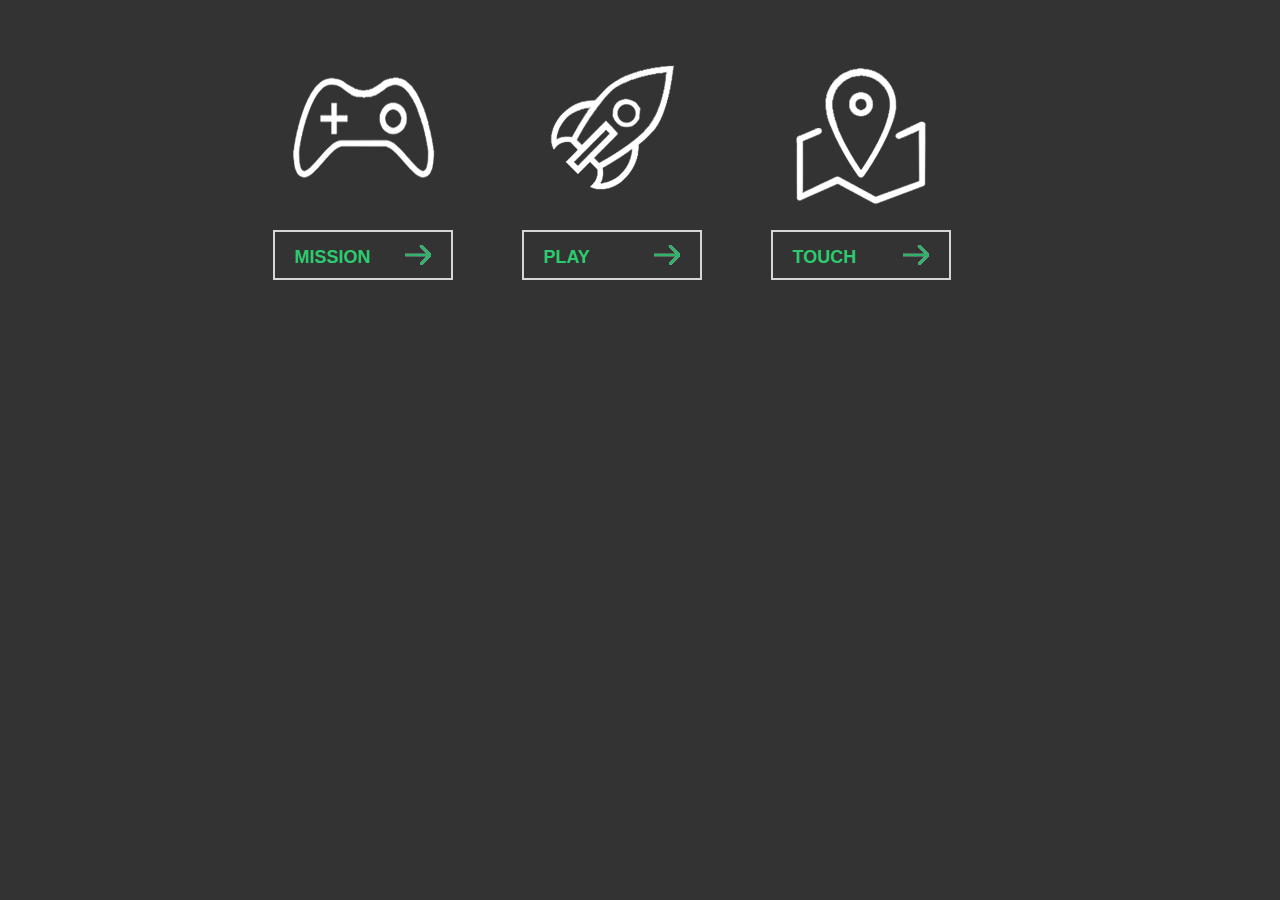
<file: css3Transition/index.html>
<!doctype html>
<html lang="en">
<head>
	<meta charset="UTF-8">
	<title>Document</title>
	<link rel="stylesheet" href="style.css">
	<script src="js/jquery-1.8.3.min.js"></script>
	<script src="js/script.js"></script>
</head>
<body>
	<div class="box">
		<div class="link mission-link">
			<span class="icon animated"></span>
			<a class="button" data-title="My mission is clear">
			<span class="line line-top"></span>
			<span class="line line-right"></span>
			<span class="line line-bottom"></span>
			<span class="line line-left"></span>
			Mission
			</a>
		</div>
		<div class="link play-link">
			<span class="icon animated"></span>
			<a class="button" data-title="This is my playground">
			<span class="line line-top"></span>
			<span class="line line-right"></span>
			<span class="line line-bottom"></span>
			<span class="line line-left"></span>
			Play
			</a>
		</div>
		<div class="link touch-link">
			<span class="icon animated"></span>
			<a class="button" data-title="This is my playground demos">
			<span class="line line-top"></span>
			<span class="line line-right"></span>
			<span class="line line-bottom"></span>
			<span class="line line-left"></span>
			Touch
			</a>
		</div>
		<p class="tip"><em></em><span></span></p>
	</div>
</body>
</html>
</file>
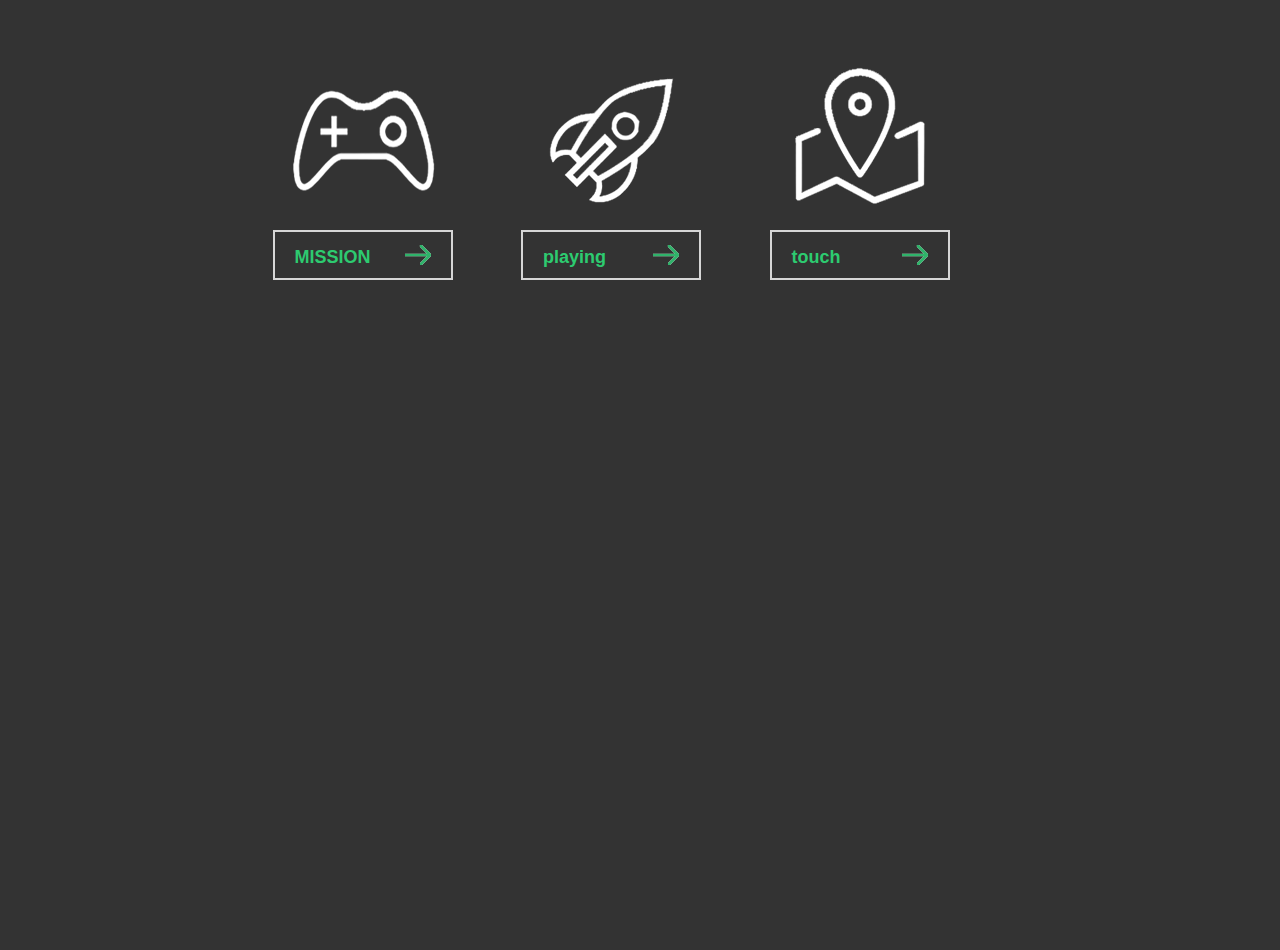
<file: css3Transition/css3Transition.html>
<!DOCTYPE html>
<html>
<head>
    <meta charset="UTF-8">
    <title>css3动画效果</title>
    <link rel="stylesheet" href="main.css">
    <script src="js/jquery-1.8.3.min.js"></script>
    <script src="js/main.js"></script>
</head>
<body>
    <div class="box">
         <div class="link mission">
             <span class="icon "></span>
             <a href="" class="button" data="My mission is clear">MISSION
                 <span class="line line-top"></span>
                 <span class="line line-right"></span>
                 <span class="line line-bottom"></span>
                 <span class="line line-left"></span>
             </a>

         </div>
        <div class="link play">
            <span class="icon "></span>
            <a href="" class="button" data="This is my playground">playing
                <span class="line line-top"></span>
                <span class="line line-right"></span>
                <span class="line line-bottom"></span>
                <span class="line line-left"></span>
            </a>

        </div>
        <div class="link touch">
            <span class="icon "></span>
            <a href="" class="button" data="This is my playground demos">touch
                <span class="line line-top"></span>
                <span class="line line-right"></span>
                <span class="line line-bottom"></span>
                <span class="line line-left"></span>
            </a>

        </div>
        <div class="tip"><em></em><span></span></div>
    </div>
</body>
</html>
</file>
<file: css3Transition/style.css>
*{margin:0;
  padding:0;}

body{background:#333;}

.box{width:800px;
     height:280px;
     margin:50px auto;
     overflow:hidden;}

.box .link{display:inline-block;
           width:205px;
           height:220px;
            margin:0 20px; 
           position:relative;}

.link .icon{display:block;
            width:100%;
            height:180px;
            -moz-transition:ease-out 0.2s;
            -o-transition:ease-out 0.2s;
            -webkit-transition:ease-out 0.2s;
            transition:ease-out 0.2s;}

.link .icon:hover{transform:rotate(360deg) scale(1.2);
                  -moz-transform:rotate(360deg) scale(1.2);
                  -o-transform:rotate(360deg) scale(1.2);
                  -webkit-transform:rotate(360deg) scale(1.2);}

.mission-link .icon{background:url(images/mission.png) no-repeat center 0;}

.play-link .icon{background:url(images/play.png) no-repeat center 0;}

.touch-link .icon{background:url(images/touch.png) no-repeat center 0;}

.button{display:block;
	      width:180px;
        height:50px;
        border:2px solid rgba(255,255,255,0.8);
        line-height:50px;
        padding-left:20px;
        box-sizing:border-box;
        -webkit-box-sizing:border-box;
        -o-box-sizing:border-box;
        -moz-box-sizing:border-box;
        margin:0 auto;
        font-weight:bold;
        font-size:18px;
        text-decoration:none;
        text-transform:uppercase;
        font-family:Arial;
        color:#2DCB70;
        background:url(images/allow.png) no-repeat 130px center;
        -moz-transition:ease 0.4s;
        -o-transition:ease 0.4s;
        -webkit-transition:ease 0.4s;
        transition:ease 0.4s;
        position:relative;}

.button:hover{border:2px solid #fff;
              background-position:140px center;}

.button .line{position:absolute;
               background:none; 
              -moz-transition:ease 0.4s;
              -o-transition:ease 0.4s;
              -webkit-transition:ease 0.4s;
              transition:ease 0.4s;}

.button:hover .line{background:#fff;}

.button .line-top{width:0px;
                  height:2px;
                  left:-110%;
                  top:-2px;}

.button:hover .line-top{width:100%;
                        left:-2px;}


.button .line-right{width:2px;
                    height:0px;
                    right:-2px;
                    top:-110%;}

.button:hover .line-right{height:100%;
                          top:-2px;}


.button .line-bottom{width:2px;
                     height:0px;
                     left:-2px;
                     bottom:-110%;}

.button:hover .line-bottom{height:100%;
                           bottom:-2px;}

.button .line-left{width:0px;
                   height:2px;
                   right:-110%;
                   bottom:-2px;}

.button:hover .line-left{width:100%;
                         right:-2px;}

.box .tip{position:absolute;
           padding:0px 14px;
           height:35px;
           line-height:35px;
           background:#2DCB70;
           color:#fff;
           top:160px;
           font-size:16px;
           font-weight:normal;
           text-transform:none;
           margin:0 auto;
           opacity:0;
           border-radius:3px}

.tip em{font-style:normal;}

.tip span{position:absolute;
          width:0;
          height:0;
          overflow:hidden;
          border:7px solid transparent;
          border-top-color:#2DCB70;
          left:50%;
          margin-left:-3px;
          bottom:-14px;}
</file>
<file: css3Transition/main.css>
*{margin: 0;padding: 0;}
html,body{width: 100%;height: 100%;}
body{font-family: "Microsoft YaHei" sans-serif;font-size: 14px;color: #999;background-color: #333}
a{text-decoration: none;color: inherit}
.box{width: 800px;height: 500px;margin: 50px auto;}
.link{width: 205px;height:230px;display: inline-block;margin: 0 20px;position: relative}
.icon{display: block;width: 205px;height:180px;
    transition:all 0.2s ease-out ;
    -ms-transition:all 0.2s ease-out;
    -webkit-transition:all 0.2s ease-out;
    -o-transition:all 0.2s ease-out;
    -moz-transition:all 0.2s ease-out;
}
.mission .icon{background: url("images/mission.png") no-repeat center;}
.play .icon{background: url("images/play.png") no-repeat center;}
.touch .icon{background: url("images/touch.png") no-repeat center;}
.icon:hover{transform:rotate(360deg) scale(1.2);
    -ms-transform:rotate(360deg) scale(1.2);
    -moz-transform:rotate(360deg) scale(1.2);
    -webkt-transform:rotate(360deg) scale(1.2);
    -o-transform:rotate(360deg) scale(1.2);
}
.button{box-sizing: border-box;height: 50px;line-height: 50px;width: 180px;margin: 0 auto;position: relative;
    font-family: Arial;
    display: block;border: 2px solid rgba(255,255,255,0.8);padding-left: 20px;font-size: 18px;
    color: #2DCB70;font-weight: 700;
    background: url(images/allow.png) no-repeat 130px center;
    transition:all 0.2s ease-out ;
    -ms-transition:all 0.2s ease-out;
    -webkit-transition:all 0.2s ease-out;
    -o-transition:all 0.2s ease-out;
    -moz-transition:all 0.2s ease-out;
}
.button:hover{border-color: #ffffff;background-position: 140px center;}

.line{display: block;background:none;position: absolute;
    transition:all 0.4s ease-out ;
    -ms-transition:all 0.4s ease-out;
    -webkit-transition:all 0.4s ease-out;
    -o-transition:all 0.4s ease-out;
    -moz-transition:all 0.4s ease-out;}
.button:hover .line{background-color: #fff;}
/*顶边*/
.button .line-top{width: 0px;height: 2px;left: -110%;top:-2px;}
.button:hover .line-top{width: 180px;left: -2px;}

/*右边*/
.button .line-right{width: 2px;height: 0px;right: -2px;top:-110%;}
.button:hover .line-right{height: 50px;top:-2px;}

/*底边*/
.button .line-bottom{width: 0px;height: 2px;right: -110%;bottom:-2px;}
.button:hover .line-bottom{width: 180px;right: -2px;}

/*左边*/
.button .line-left{width: 2px;height: 0px;left: -2px;bottom:-110%;}
.button:hover .line-left{height: 50px;bottom: -2px;}

.tip{background-color: #2DCB70;height: 40px;position: absolute;
    padding: 0px 20px;font-size:18px;line-height: 40px;color: #ffffff;text-align: center;
    top:130px;
    opacity: 0;
    border-radius: 4px;
    text-transform:none;
}
.tip em{font-style: normal}
.tip span{
    width: 0px;
    height: 0px;
    display: block;
    border: 6px solid transparent;
    border-top-color: #2DCB70;
    position: absolute;
    left: 50%;
    margin-left:-3px;
    top:40px;
}
</file>
